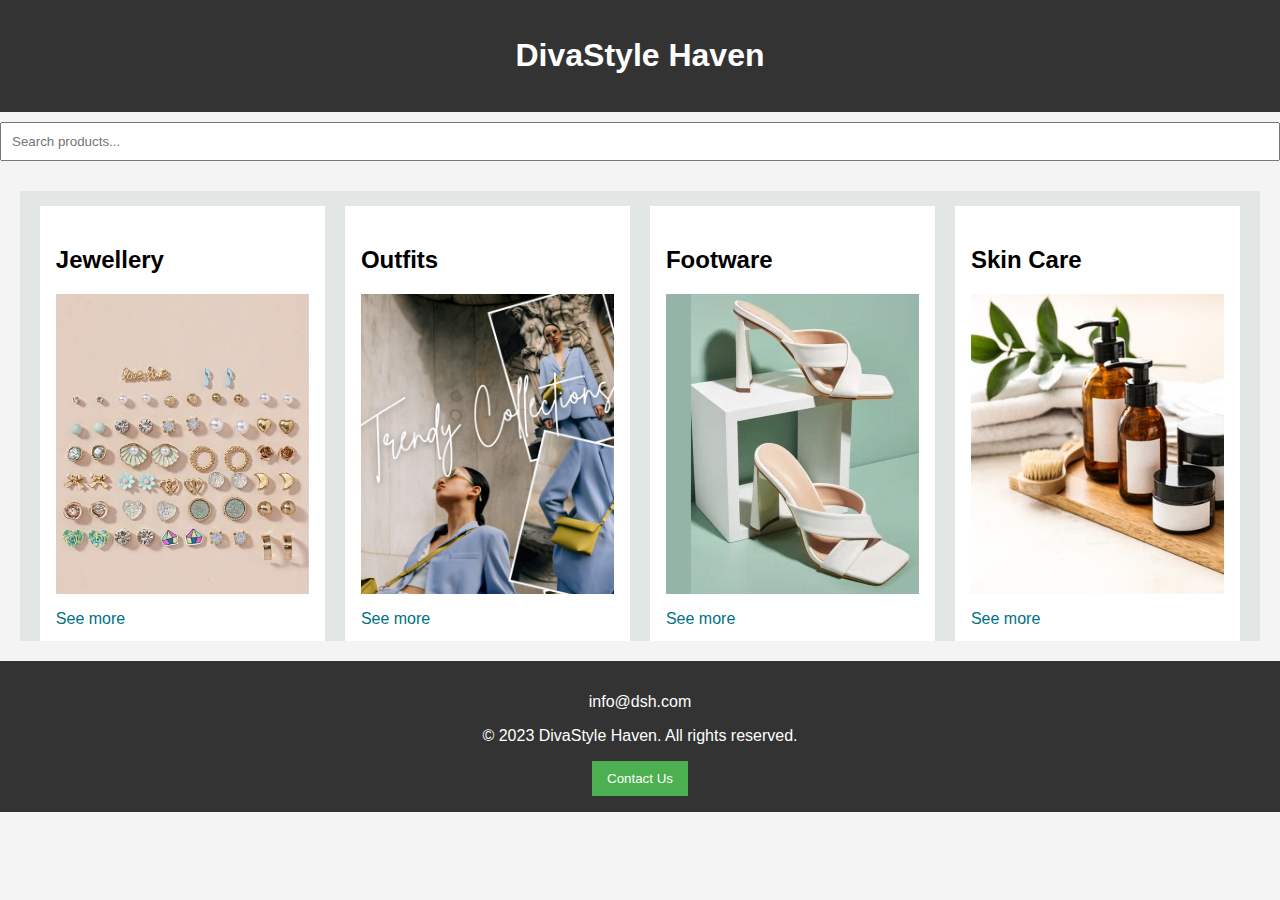
<file: index.html>
<!DOCTYPE html>
<html lang="en">
<head>
    <meta charset="UTF-8">
    <meta name="viewport" content="width=device-width, initial-scale=1.0">
    <title>DivaStyle Haven</title>
    <link rel="stylesheet" href="style.css">
</head>
<body>
    <header>
        <h1>DivaStyle Haven</h1>
    </header>

    <!-- Add a search bar -->
    <input type="text" id="search-bar" placeholder="Search products...">

    <main>
        <div class="shop-section">
            <div class="box1 box">
                <div class="box-content">
                    <h2>Jewellery</h2>
                    <div class="box-img" style="background-image: url('box1_image.jpg');"></div>
                    <p id="see-more-link1">See more</p>
                </div>
            </div>
            <div class="box2 box">
                <div class="box-content">
                    <h2>Outfits</h2>
                    <div class="box-img" style="background-image: url('Outfits.png');"></div>
                    <p id="see-more-link2">See more</p>
                </div>
            </div>
            <div class="box3 box">
                <div class="box-content">
                    <h2>Footware</h2>
                    <div class="box-img" style="background-image: url('Footwear.jpg');"></div>
                    <p id="see-more-link3">See more</p>
                </div>
            </div>
            <div class="box4 box">
                <div class="box-content">
                    <h2>Skin Care</h2>
                    <div class="box-img" style="background-image: url('Skin care.jpg');"></div>
                    <p id="see-more-link4">See more</p>
                </div>
            </div>
        </div>

    </main>
    <footer>
        <p>info@dsh.com</p>
        <p>&copy; 2023 DivaStyle Haven. All rights reserved.</p>
        <!-- Contact Us Section -->
        <div class="contact-us" id="contactUsForm" style="display: none;">
            <h3>Contact Us</h3>
            <form action="submit_contact_form.php" method="post">
                <label for="name">Name:</label>
                <input type="text" id="name" name="name" required>
                
                <label for="email">Email:</label>
                <input type="email" id="email" name="email" required>
                
                <label for="message">Message:</label>
                <textarea id="message" name="message" rows="4" required></textarea>
                
                <button type="submit" value="Submit">Submit</button>
            </form>
        </div>
         <!-- Button to reveal the contact form -->
    <button onclick="showContactForm()">Contact Us</button>

    <div id="contactForm">
        <form id="feedbackForm" onsubmit="submitForm(); return false;">
            <label for="name">Name:</label>
            <input type="text" id="name" name="name" required>

            <label for="email">Email:</label>
            <input type="email" id="email" name="email" required>

            <label for="feedback">Feedback:</label>
            <textarea id="feedback" name="feedback" required></textarea>

            <input type="submit" value="Submit">
        </form>
    </div>

    <div id="notification">Your feedback is submitted!</div>

    </footer>

    <script src="script.js"></script>
</body>
</html>
</file>
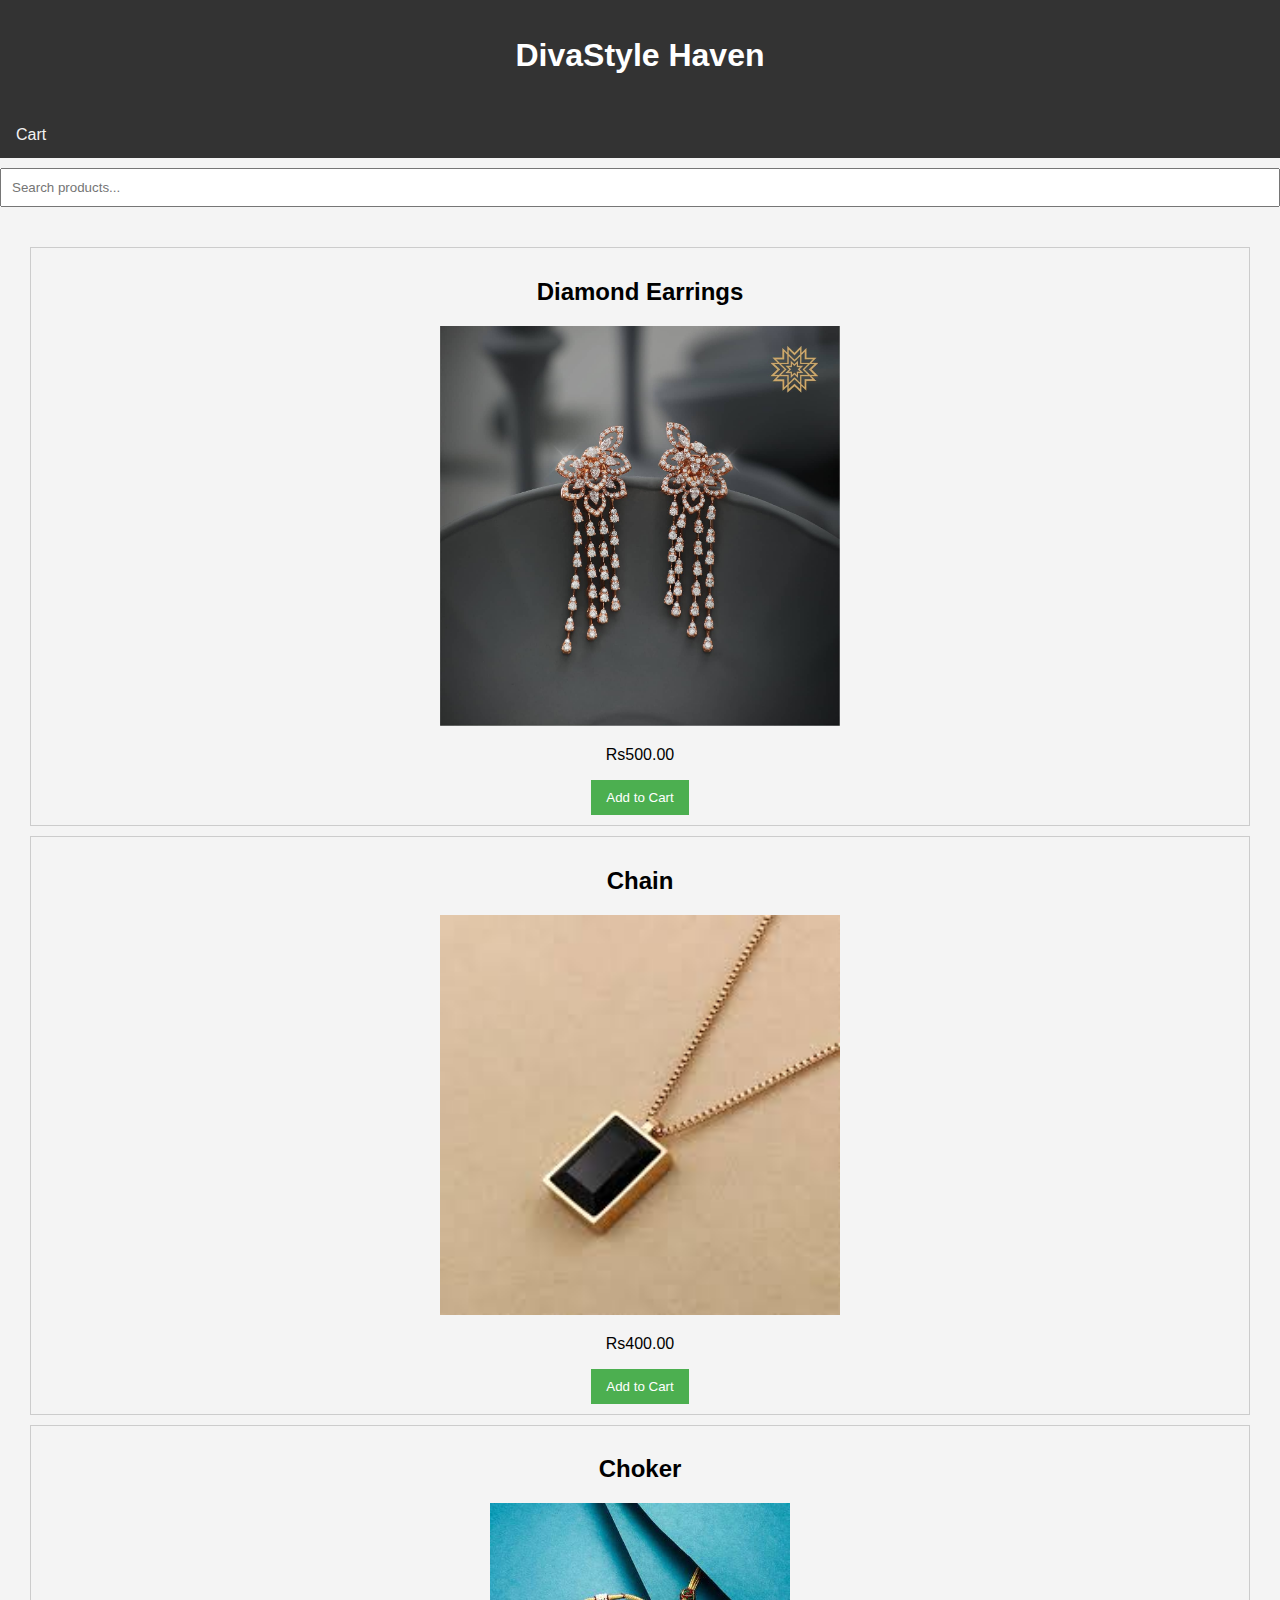
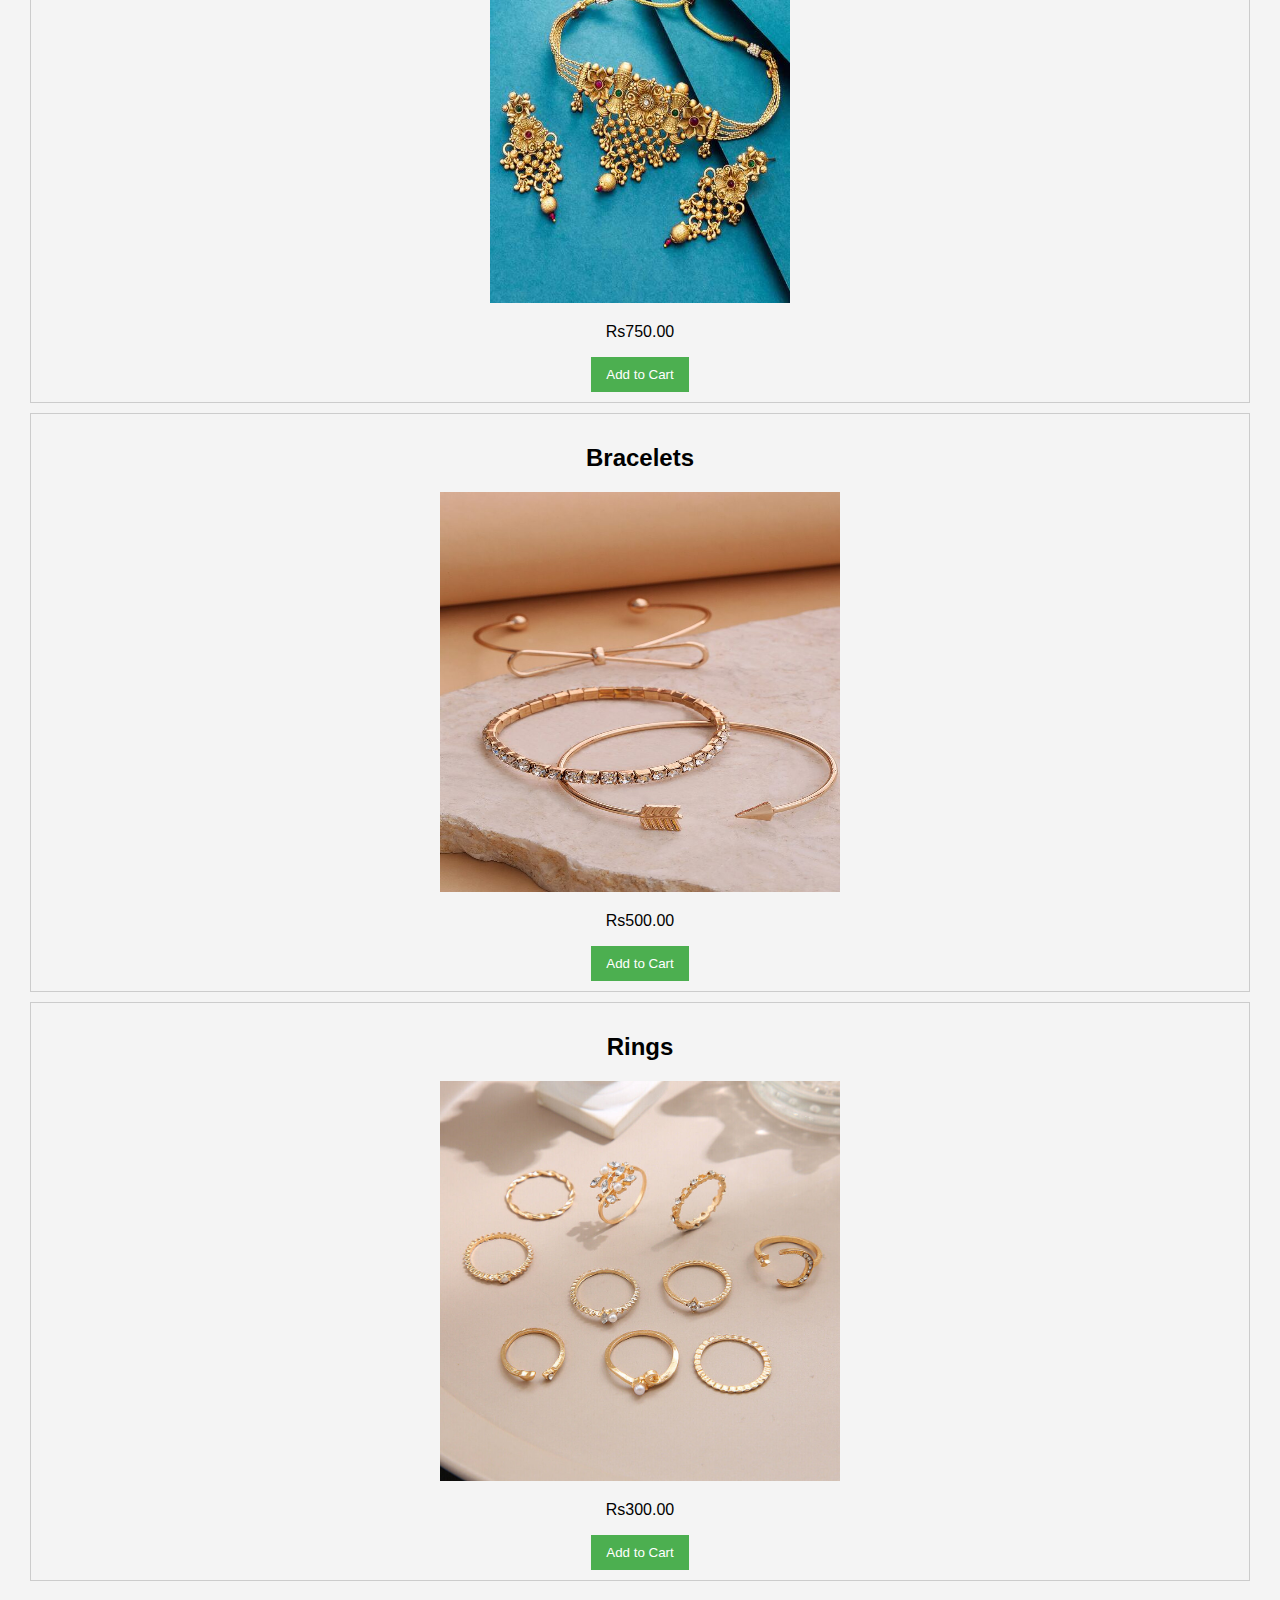
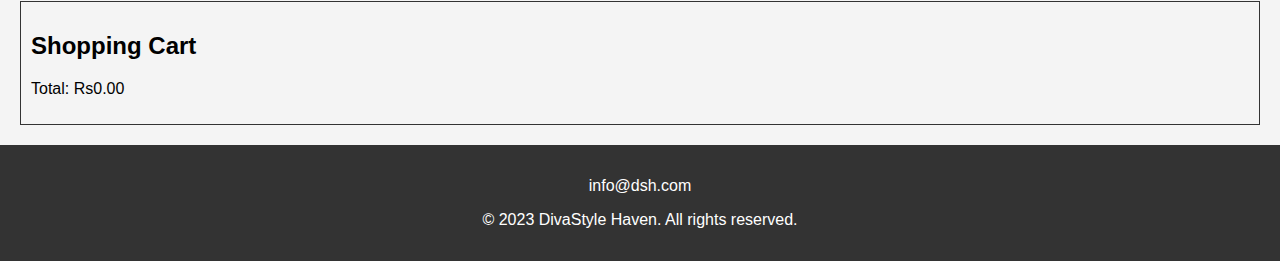
<file: p1.html>
<!DOCTYPE html>
<html lang="en">
<head>
    <meta charset="UTF-8">
    <meta name="viewport" content="width=device-width, initial-scale=1.0">
    <title>DivaStyle Haven</title>
    <link rel="stylesheet" href="style.css">
</head>
<body>
    <header>
        <h1>DivaStyle Haven</h1>
    </header>

    <nav>
        
        <a href="#cart">Cart</a>
    </nav>

    <!-- Add a search bar -->
    <input type="text" id="search-bar" placeholder="Search products...">

    <main>
         <div class="product" id="product1">
            <h2>Diamond Earrings</h2>
            <img src="Earrings.jpg" alt="Earrings" width="400" height="400">
            <p>Rs500.00</p>
            <button onclick="addToCart('Diamond Earrings', 500.00)">Add to Cart</button>
        </div>

        <div class="product" id="product2">
            <h2>Chain</h2>
            <img src="chain.jpg" alt="Chain" width="400" height="400">
            <p>Rs400.00</p>
            <button onclick="addToCart('Chain', 400.00)">Add to Cart</button>
        </div>

        <div class="product" id="product3">
            <h2>Choker</h2>
            <img src="choker.jpg" alt="Choker" width="300" height="400">
            <p>Rs750.00</p>
            <button onclick="addToCart('Choker', 750.00)">Add to Cart</button>
        </div>

        <div class="product" id="product4">
            <h2>Bracelets</h2>
            <img src="bracelets.jpg" alt="Bracelets" width="400" height="400">
            <p>Rs500.00</p>
            <button onclick="addToCart('Bracelets', 500.00)">Add to Cart</button>
        </div>

        <div class="product" id="product5">
            <h2>Rings</h2>
            <img src="rings.jpg" alt="Rings" width="400" height="400">
            <p>Rs300.00</p>
            <button onclick="addToCart('Rings', 300.00)">Add to Cart</button>
        </div>

        <div class="cart" id="cart">
            <h2>Shopping Cart</h2>
            <ul id="cart-items">
                
            </ul>
            <p>Total: Rs<span id="cart-total">0.00</span></p>
        </div> 
    </main>
    <footer>
        <p>info@dsh.com</p>
        <p>&copy; 2023 DivaStyle Haven. All rights reserved.</p>
    </footer>
    <script src="script.js"></script>
</body>
</html>
</file>
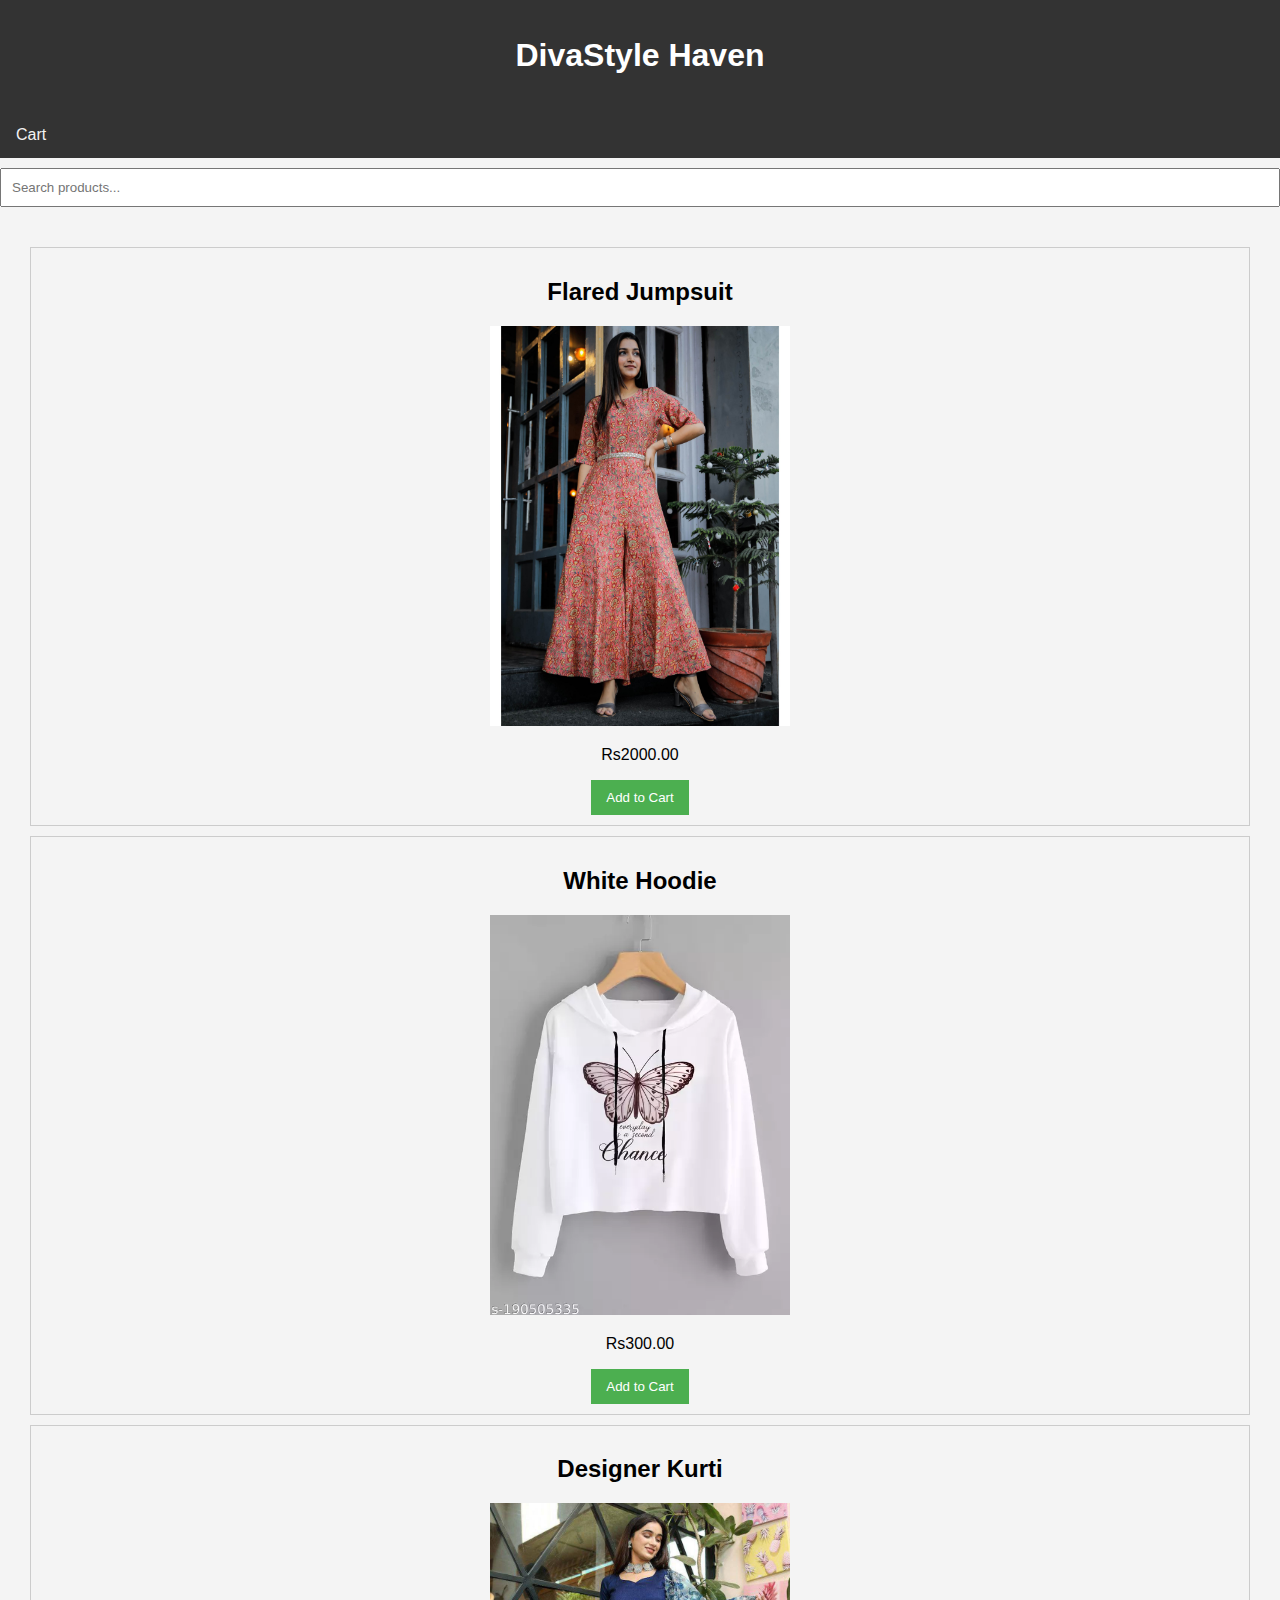
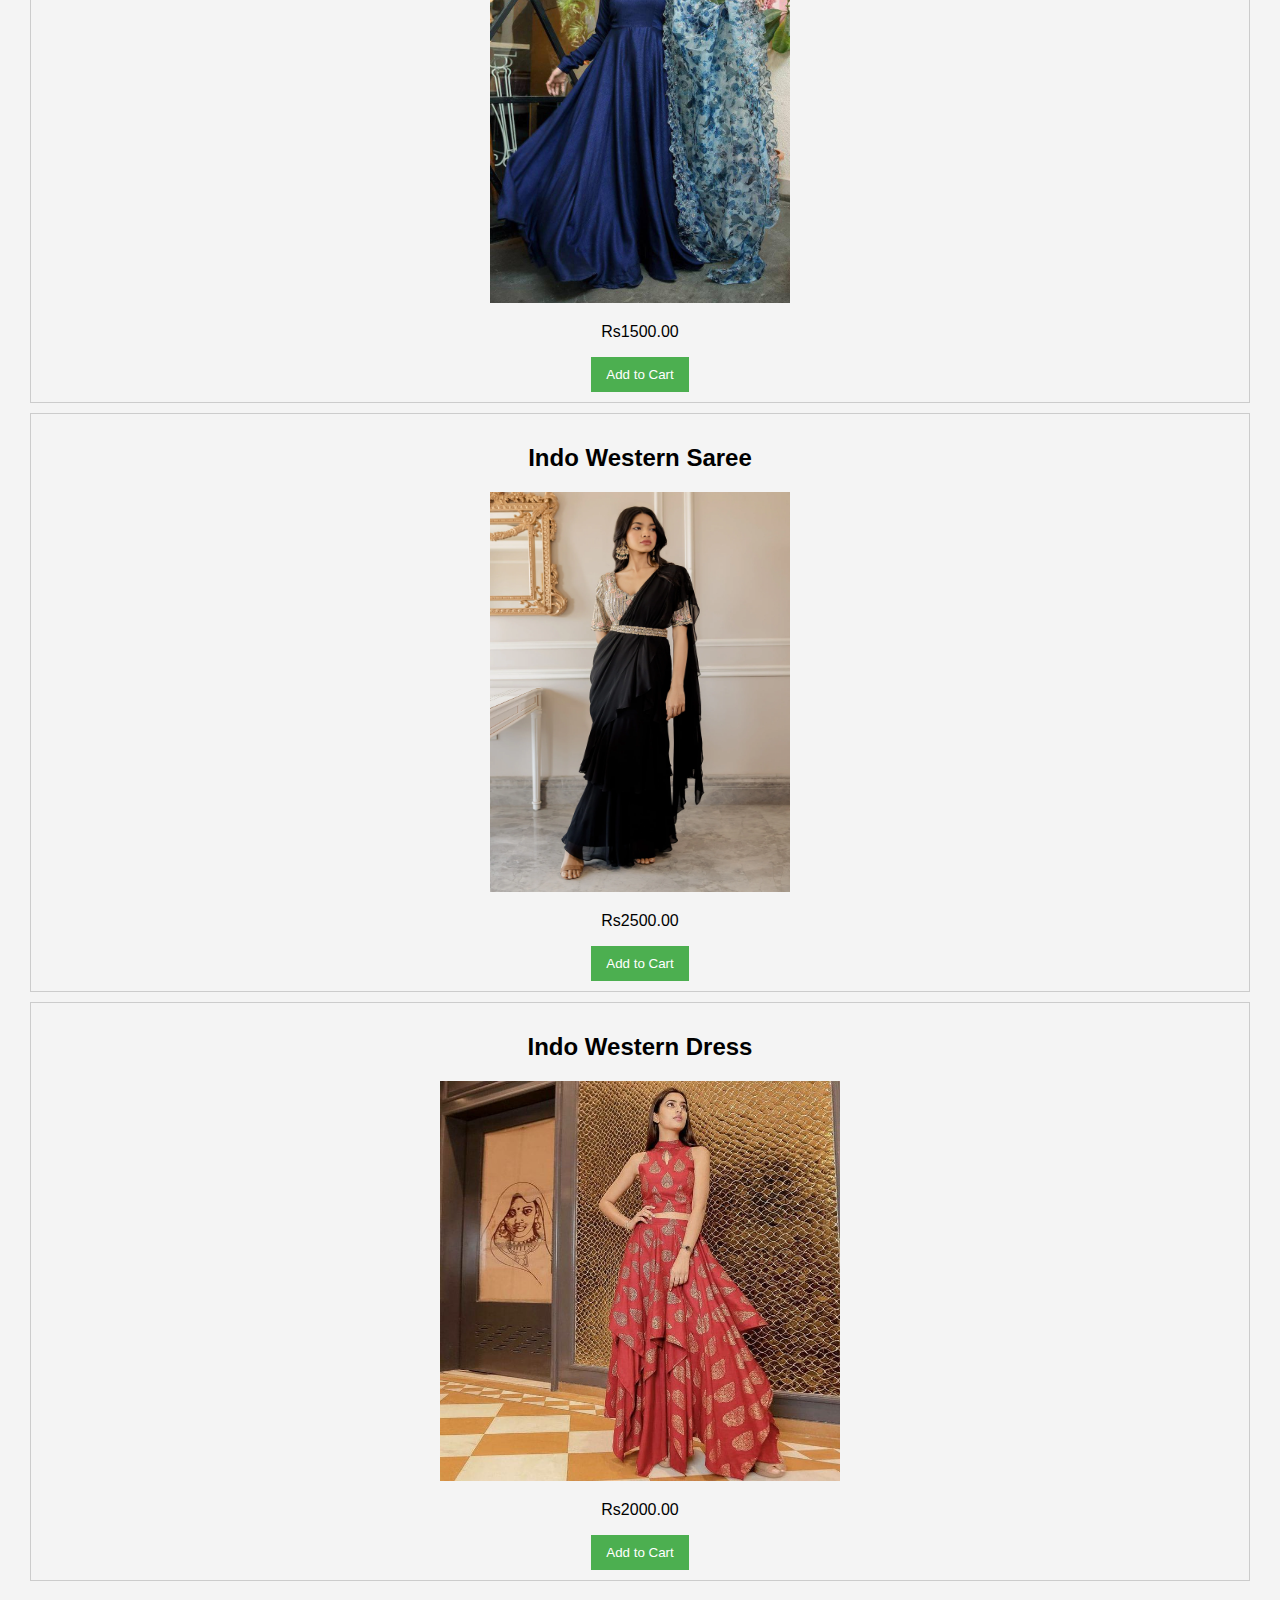
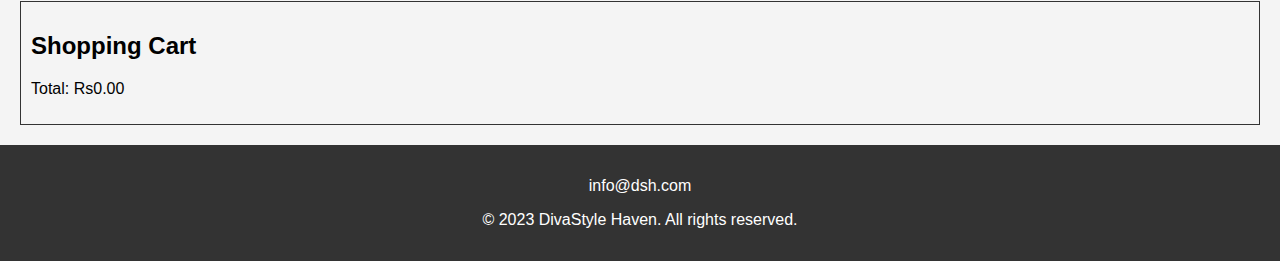
<file: p2.html>
<!DOCTYPE html>
<html lang="en">
<head>
    <meta charset="UTF-8">
    <meta name="viewport" content="width=device-width, initial-scale=1.0">
    <title>DivaStyle Haven</title>
    <link rel="stylesheet" href="style.css">
</head>
<body>
    <header>
        <h1>DivaStyle Haven</h1>
    </header>

    <nav>
        
        <a href="#cart">Cart</a>
    </nav>

    <!-- Add a search bar -->
    <input type="text" id="search-bar" placeholder="Search products...">

    <main>
        <div class="product" id="product6">
            <h2>Flared Jumpsuit</h2>
            <img src="Jumpsuit.jpg" alt="Jumpsuit" width="300" height="400">
            <p>Rs2000.00</p>
            <button onclick="addToCart('Product 6', 2000.00)">Add to Cart</button>
        </div>

        <div class="product" id="product7">
            <h2>White Hoodie</h2>
            <img src="Hoodie.jpg" alt="Hoodie" width="300" height="400">
            <p>Rs300.00</p>
            <button onclick="addToCart('Product 7', 300.00)">Add to Cart</button>
        </div>

        <div class="product" id="product8">
            <h2>Designer Kurti</h2>
            <img src="Kurti.jpg" alt="Kurti" width="300" height="400">
            <p>Rs1500.00</p>
            <button onclick="addToCart('Product 8', 1500.00)">Add to Cart</button>
        </div>

        <div class="product" id="product9">
            <h2>Indo Western Saree</h2>
            <img src="Indo Wester Saree.jpg" alt="Saree" width="300" height="400">
            <p>Rs2500.00</p>
            <button onclick="addToCart('Indo Western Saree', 2500.00)">Add to Cart</button>
        </div>

        <div class="product" id="product10">
            <h2>Indo Western Dress</h2>
            <img src="Indo Western dress.jpg" alt="Saree" width="400" height="400">
            <p>Rs2000.00</p>
            <button onclick="addToCart('Indo Western Dress', 2000.00)">Add to Cart</button>
        </div>

        <div class="cart" id="cart">
            <h2>Shopping Cart</h2>
            <ul id="cart-items">
                
            </ul>
            <p>Total: Rs<span id="cart-total">0.00</span></p>
        </div> 
    </main>
    <footer>
        <p>info@dsh.com</p>
        <p>&copy; 2023 DivaStyle Haven. All rights reserved.</p>
    </footer>
    <script src="script.js"></script>
</body>
</html>
</file>
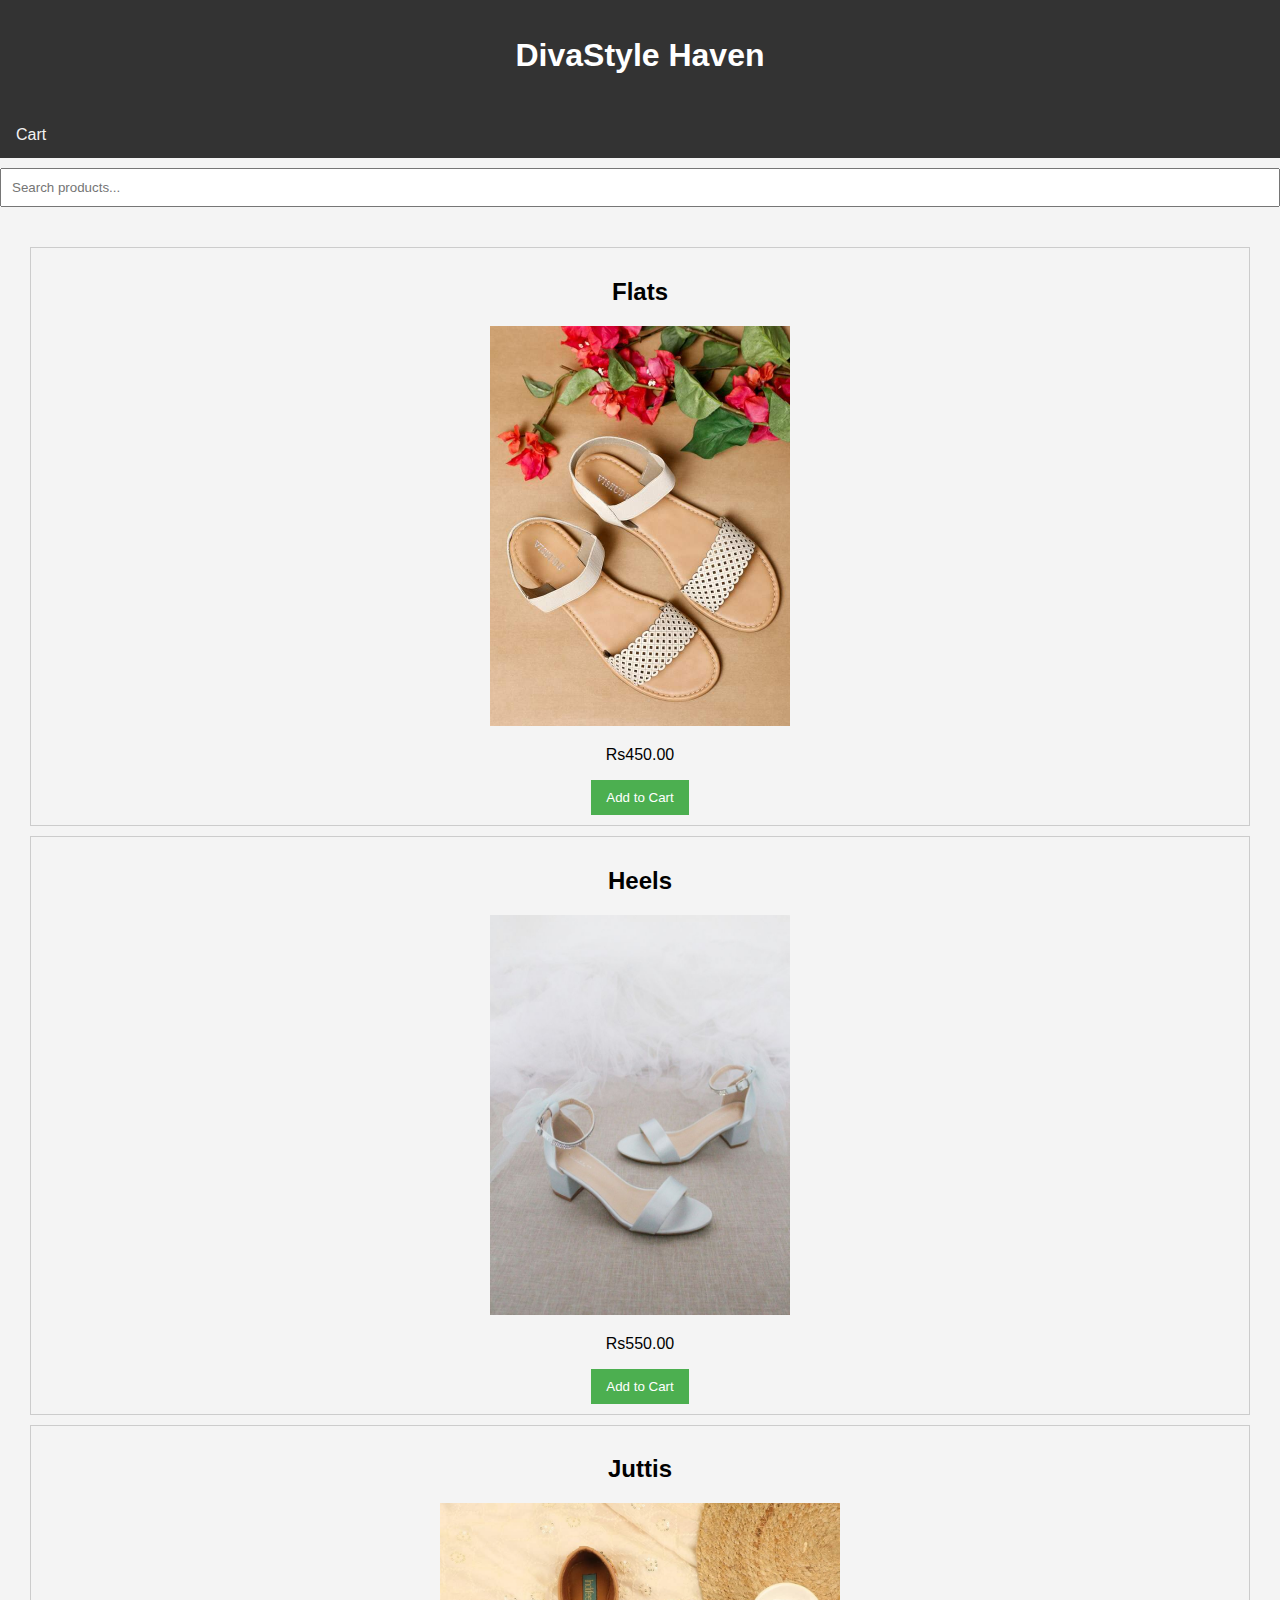
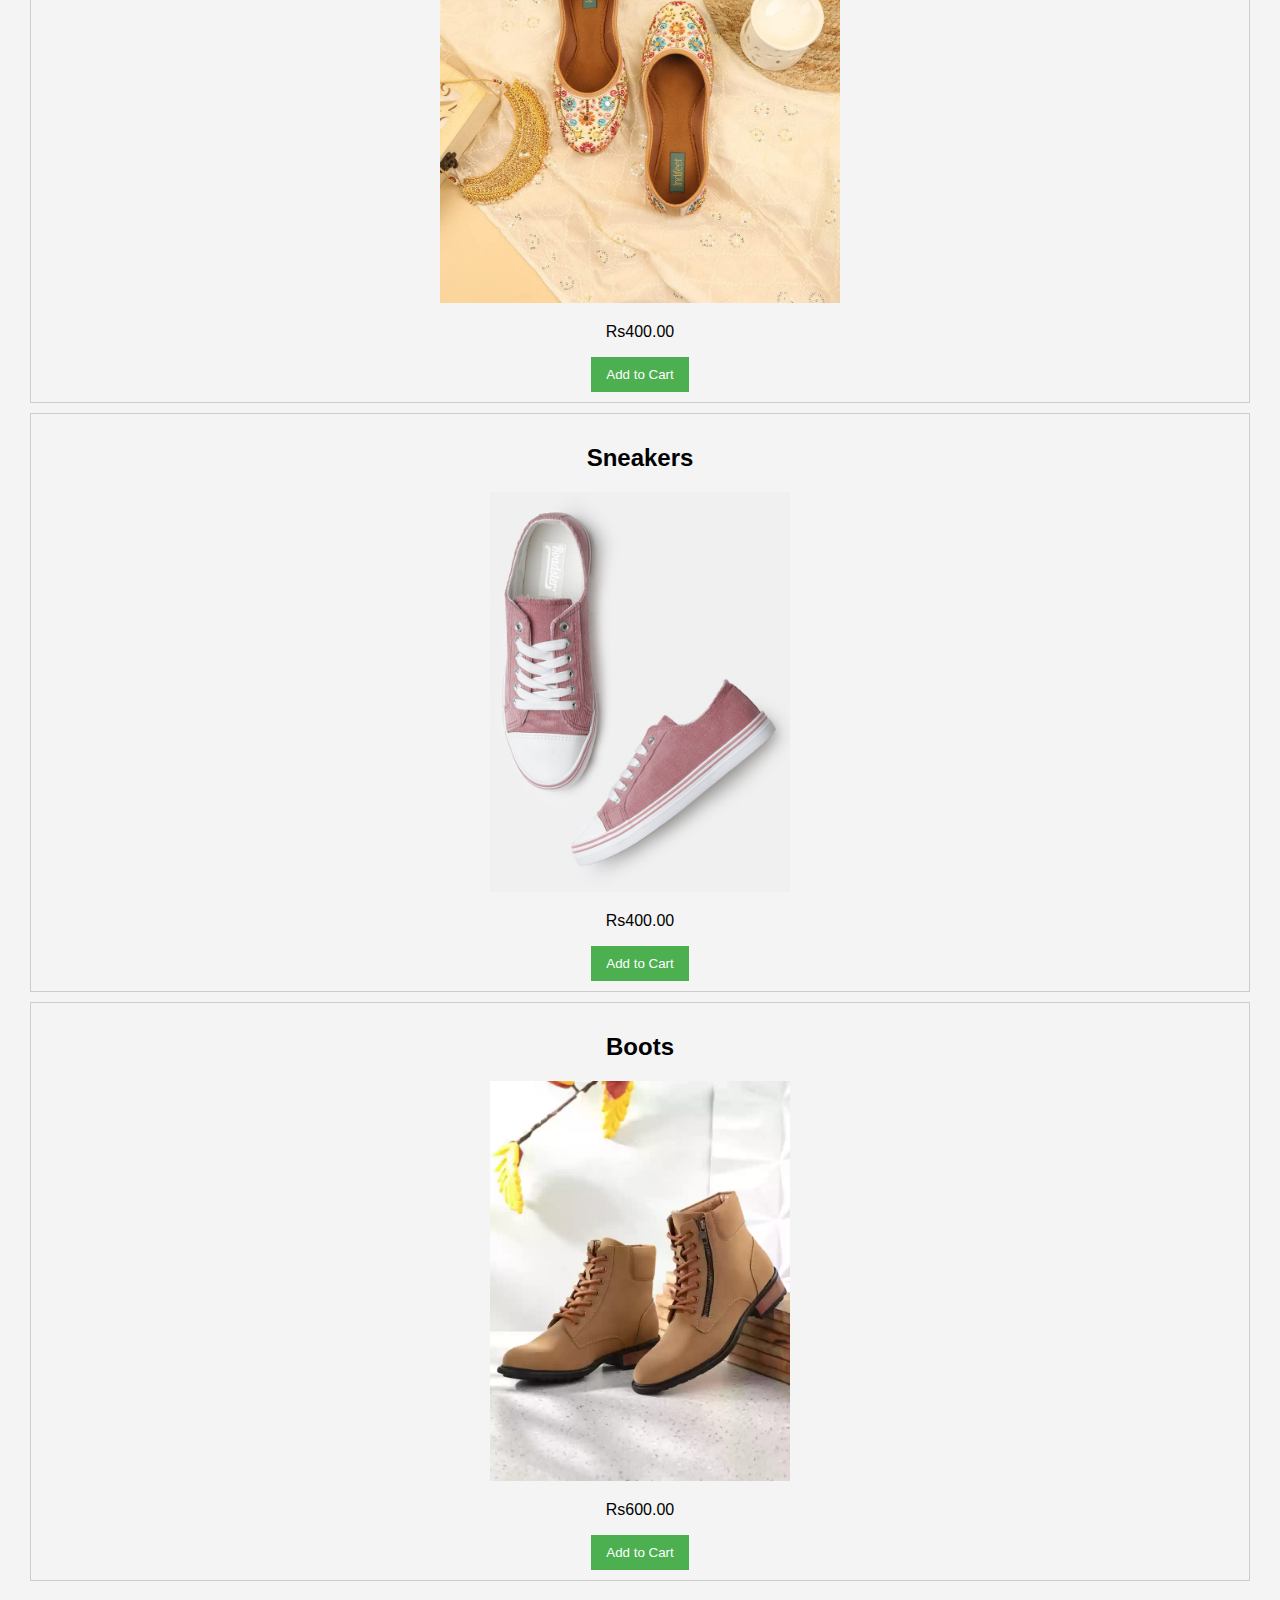
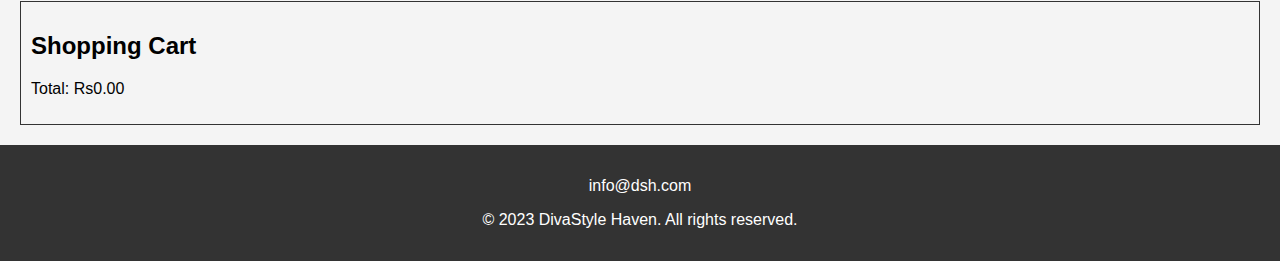
<file: products-page3.html>
<!DOCTYPE html>
<html lang="en">
<head>
    <meta charset="UTF-8">
    <meta name="viewport" content="width=device-width, initial-scale=1.0">
    <title>DivaStyle Haven</title>
    <link rel="stylesheet" href="style.css">
</head>
<body>
    <header>
        <h1>DivaStyle Haven</h1>
    </header>

    <nav>
        
        <a href="#cart">Cart</a>
    </nav>

    <!-- Add a search bar -->
    <input type="text" id="search-bar" placeholder="Search products...">

    <main>
        
        <div class="product" id="product11">
            <h2>Flats</h2>
            <img src="Flats.jpg" alt="Flats" width="300" height="400">
            <p>Rs450.00</p>
            <button onclick="addToCart('Flats', 450.00)">Add to Cart</button>
        </div>

        <div class="product" id="product12">
            <h2>Heels</h2>
            <img src="Heels.jpg" alt="Heels" width="300" height="400">
            <p>Rs550.00</p>
            <button onclick="addToCart('Heels', 550.00)">Add to Cart</button>
        </div>

        <div class="product" id="product13">
            <h2>Juttis</h2>
            <img src="juttis.jpg" alt="Juttis" width="400" height="400">
            <p>Rs400.00</p>
            <button onclick="addToCart('Juttis', 400.00)">Add to Cart</button>
        </div>

        <div class="product" id="product14">
            <h2>Sneakers</h2>
            <img src="Shoes.jpg" alt="Sneakers" width="300" height="400">
            <p>Rs400.00</p>
            <button onclick="addToCart('Sneakers', 400.00)">Add to Cart</button>
        </div>

        <div class="product" id="product15">
            <h2>Boots</h2>
            <img src="Boots.jpg" alt="Boots" width="300" height="400">
            <p>Rs600.00</p>
            <button onclick="addToCart('Boots', 600.00)">Add to Cart</button>
        </div>

        <div class="cart" id="cart">
            <h2>Shopping Cart</h2>
            <ul id="cart-items">
                
            </ul>
            <p>Total: Rs<span id="cart-total">0.00</span></p>
        </div> 
    </main>
    <footer>
        <p>info@dsh.com</p>
        <p>&copy; 2023 DivaStyle Haven. All rights reserved.</p>
    </footer>
    <script src="script.js"></script>
</body>
</html>
</file>
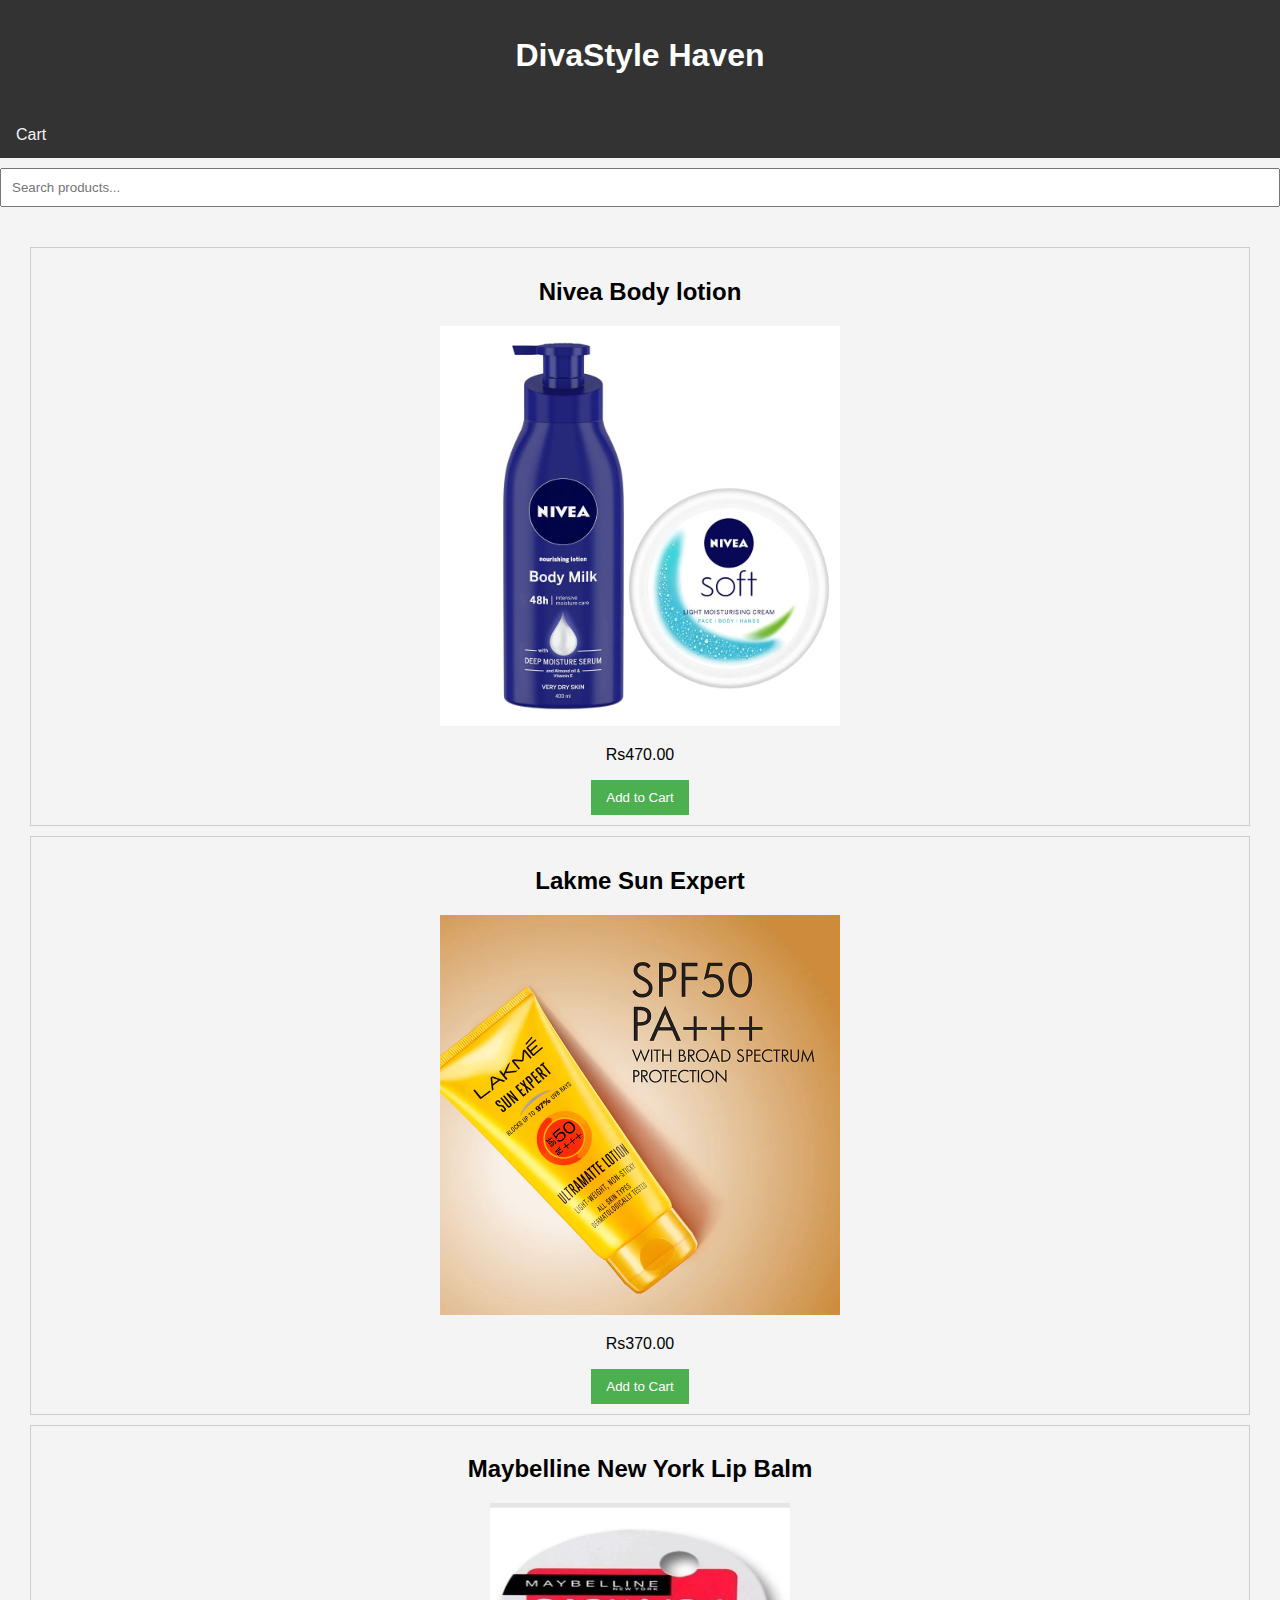
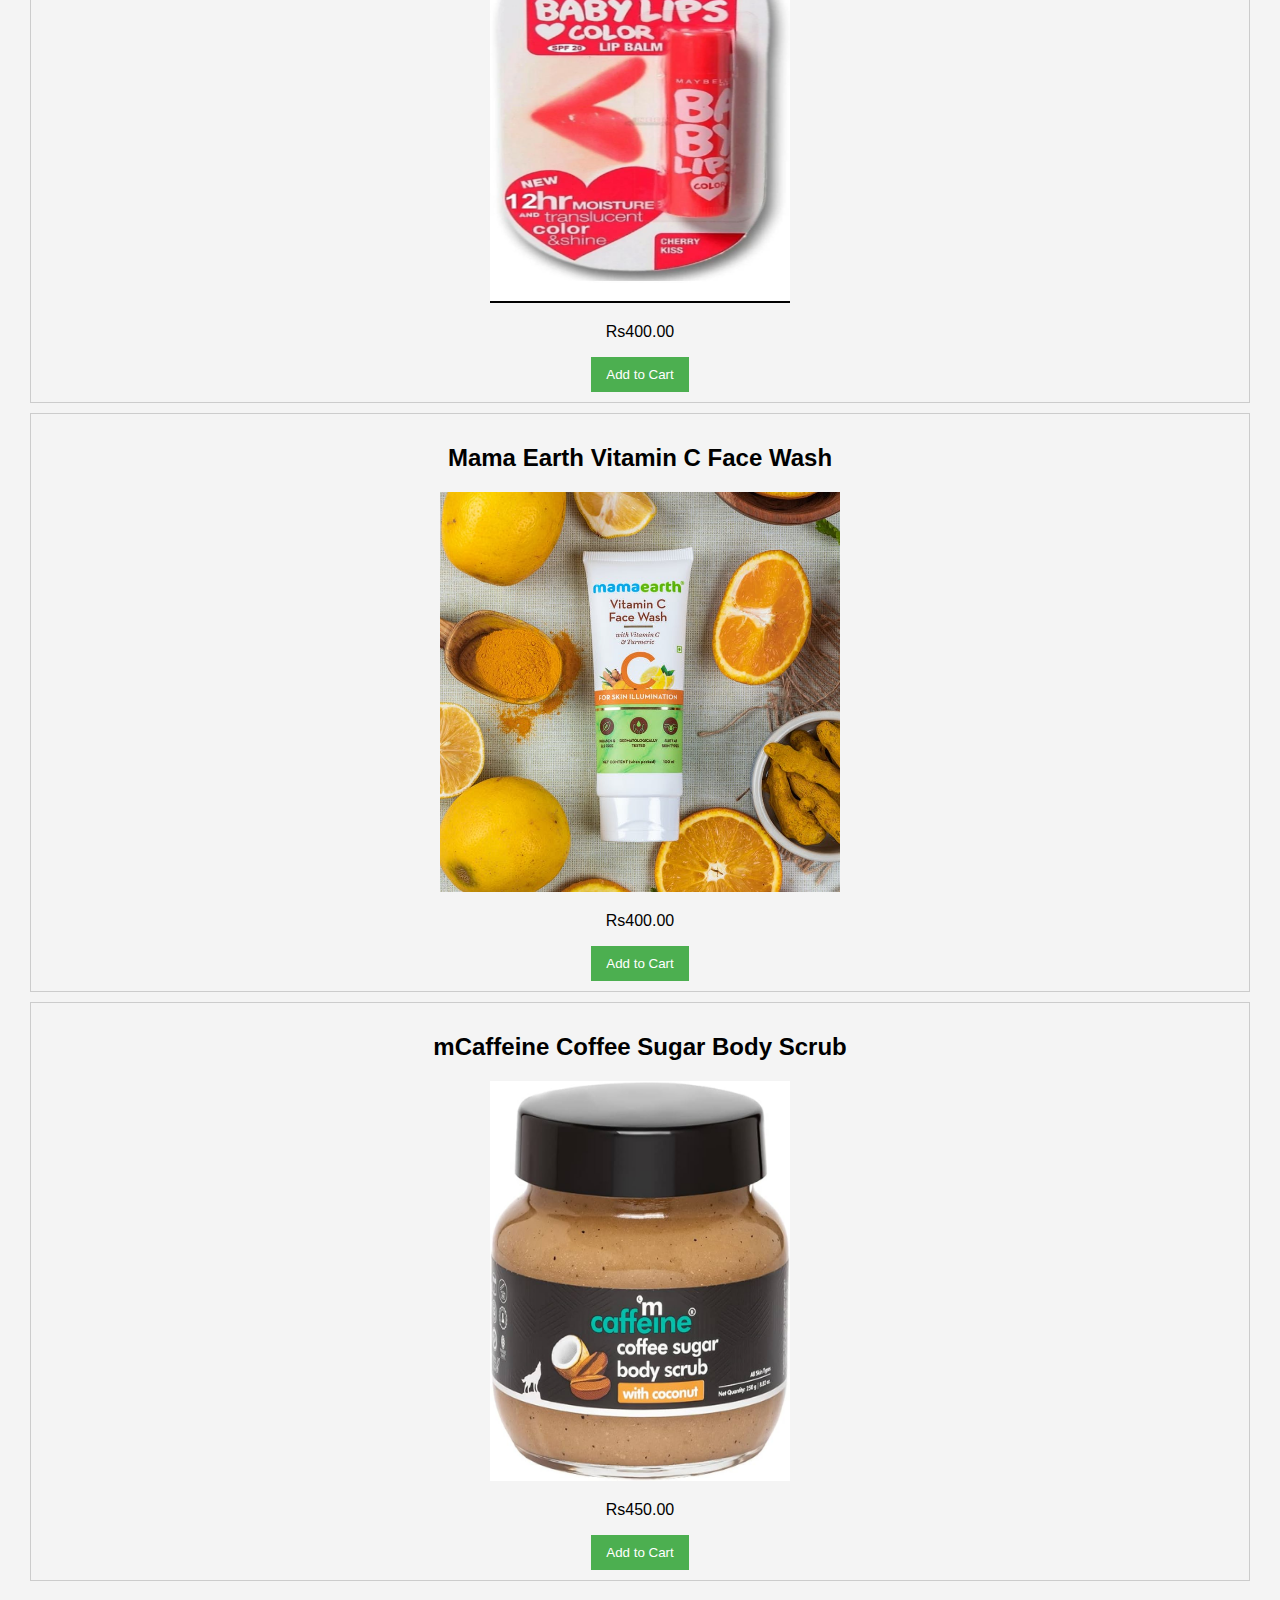
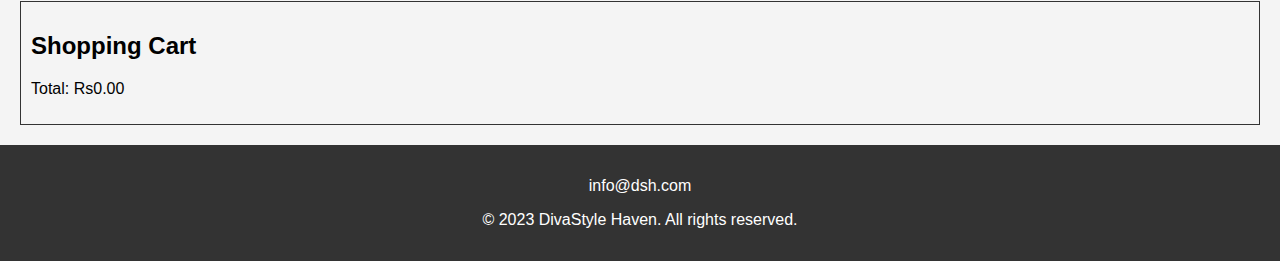
<file: products-page4.html>
<!DOCTYPE html>
<html lang="en">
<head>
    <meta charset="UTF-8">
    <meta name="viewport" content="width=device-width, initial-scale=1.0">
    <title>DivaStyle Haven</title>
    <link rel="stylesheet" href="style.css">
</head>
<body>
    <header>
        <h1>DivaStyle Haven</h1>
    </header>

    <nav>
        
        <a href="#cart">Cart</a>
    </nav>

    <!-- Add a search bar -->
    <input type="text" id="search-bar" placeholder="Search products...">

    <main>
        
        <div class="product" id="product16">
            <h2>Nivea Body lotion</h2>
            <img src="Body lotion.jpg" alt="Body lotion" width="400" height="400">
            <p>Rs470.00</p>
            <button onclick="addToCart('Nivea Body lotion', 470.00)">Add to Cart</button>
        </div>

        <div class="product" id="product17">
            <h2>Lakme Sun Expert</h2>
            <img src="Sunscreen.jpg" alt="Sunscreen" width="400" height="400">
            <p>Rs370.00</p>
            <button onclick="addToCart('Lakme Sun Expert', 370.00)">Add to Cart</button>
        </div>

        <div class="product" id="product18">
            <h2>Maybelline New York Lip Balm</h2>
            <img src="Lip balm.jpg" alt="Lip Balm" width="300" height="400">
            <p>Rs400.00</p>
            <button onclick="addToCart('Maybelline New York Lip Balm', 400.00)">Add to Cart</button>
        </div>

        <div class="product" id="product19">
            <h2>Mama Earth Vitamin C Face Wash</h2>
            <img src="Face Wash.jpg" alt="Face Wash" width="400" height="400">
            <p>Rs400.00</p>
            <button onclick="addToCart('Mama Earth Vitamin C Face Wash', 400.00)">Add to Cart</button>
        </div>

        <div class="product" id="product20">
            <h2>mCaffeine Coffee Sugar Body Scrub</h2>
            <img src="body scrub.jpg" alt="Body Scrub" width="300" height="400">
            <p>Rs450.00</p>
            <button onclick="addToCart('mCaffeine Coffee Sugar Body Scrub', 450.00)">Add to Cart</button>
        </div>

        <div class="cart" id="cart">
            <h2>Shopping Cart</h2>
            <ul id="cart-items">
                
            </ul>
            <p>Total: Rs<span id="cart-total">0.00</span></p>
        </div> 
    </main>
    <footer>
        <p>info@dsh.com</p>
        <p>&copy; 2023 DivaStyle Haven. All rights reserved.</p>
    </footer>
    <script src="script.js"></script>
</body>
</html>
</file>
<file: style.css>
body {
            font-family: Arial, sans-serif;
            margin: 0;
            padding: 0;
            background-color: #f4f4f4;
        }

        header {
            background-color:#333;
            color: #fff;
            text-align: center;
            padding: 1em 0;
        }

        main {
            padding: 20px;
        }

        .product {
            border: 1px solid #ccc;
            padding: 10px;
            margin: 10px;
            text-align: center;
        }

        button {
            background-color: #4caf50;
            color: #fff;
            padding: 10px 15px;
            border: none;
            cursor: pointer;
        }

        button:hover {
            background-color: #45a049;
        }

        .cart {
            border: 1px solid #333;
            padding: 10px;
            margin-top: 20px;
        }

        nav {
            background-color: #333;
            overflow: hidden;
        }

        nav a {
            float: left;
            display: block;
            color: #f2f2f2;
            text-align: center;
            padding: 14px 16px;
            text-decoration: none;
        }

        nav a:hover {
            background-color: #ddd;
            color: black;
        }

        /* Style for the search bar */
        #search-bar {
            margin: 10px 0;
            padding: 10px;
            width: 100%;
            box-sizing: border-box;
        }

        /*shop section*/
        .shop-section{
            display: flex;
            justify-content: space-evenly;
            background-color: #e2e7e6;
        }
        .box{
            height: 400px;
            width: 23%; 
            background-color: white;
            padding: 20px 0px 15px;
            margin-top: 15px;

        }

        .box-img{
            height:300px;
            background-size: cover;
            margin-top: 1rem;
            margin-bottom: 1rem;
        }

        .box-content{
            margin-left: 1rem;
            margin-right: 1rem;
        }
        .box-content p{
            color: #007185;
            cursor: pointer;
        }

        footer {
            background-color: #333;
            color: #fff;
            text-align: center;
            padding: 1em 0;
        }
        #contactForm {
            display: none;
        }

        #notification {
            display: none;
            color: rgb(113, 238, 75);
        }
        label {
            display: block;
            margin-bottom: 5px;
        }
        /* Style for form inputs and textarea */
        input, textarea {
            width: 50%;
            padding: 8px;
            margin-bottom: 10px;
            box-sizing: border-box;
        }

        /* Style for submit button */
        input[type="submit"] {
            background-color: #4CAF50;
            color: white;
            cursor: pointer;
        }
</file>
